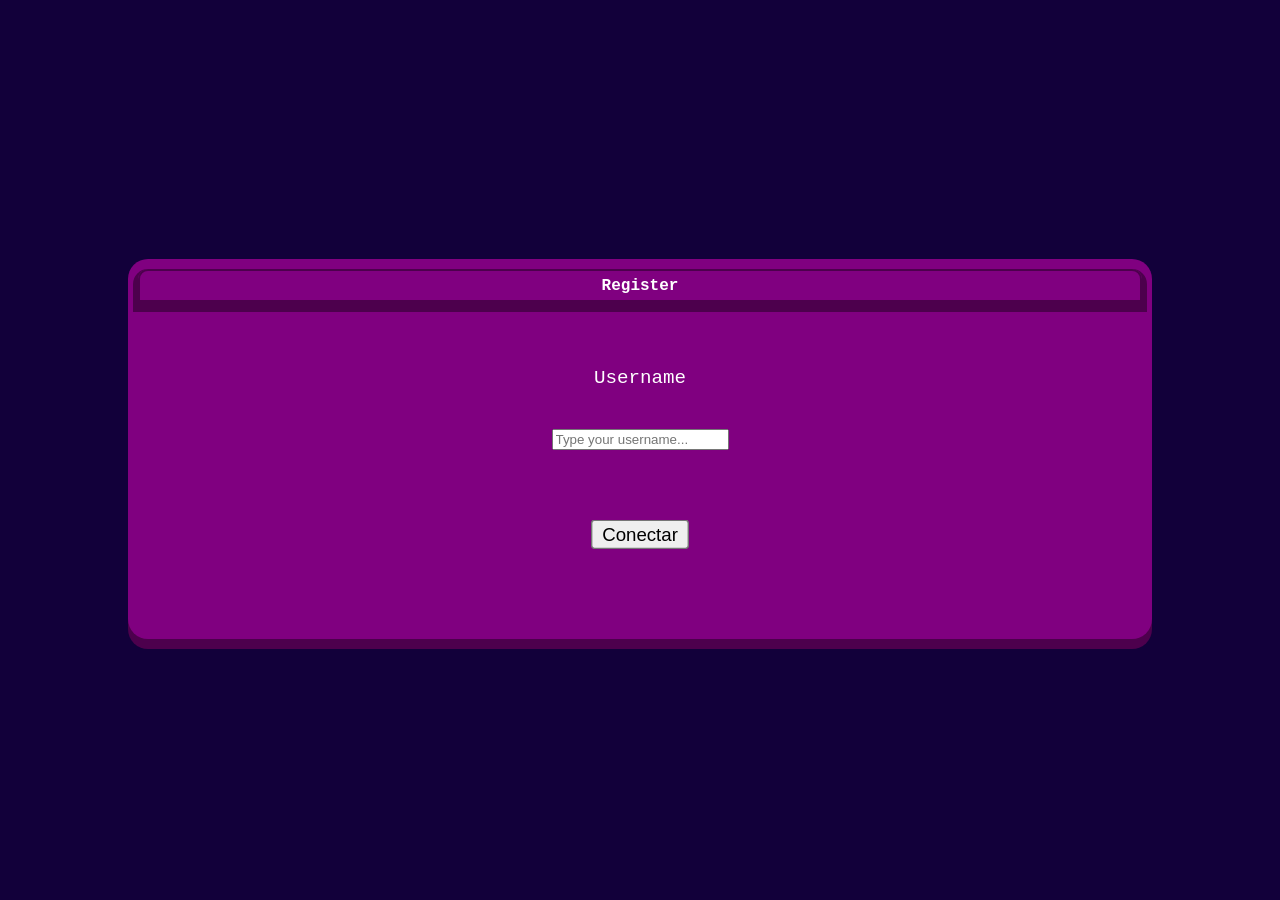
<file: frontend/index.html>
<!DOCTYPE html>
<html lang="en">
<head>
    <meta charset="UTF-8">
    <meta name="viewport" content="width=device-width, initial-scale=1.0">
    <link rel="stylesheet" href="styles.css">
    <title>Groupchat</title>
</head>
<body>
    <div class="tabs">
        <div class="tab register-tab">
            <header>
                Register
            </header>
            <form action="#" class="register-form">
                <label for="username">Username</label>
                <input type="text" name="username" id="username" placeholder="Type your username...">
                <div class="buttons">
                    <button class="connect">Conectar</button>
                </div>
            </form>
        </div>
        <div class="tab message-tab none">
            <header>
                Group Chat
            </header>
            <main>
                <div class="messages">
                    <template id="message-template">
                        <div class="message my-message">
                            <p class="username"></p>
                            <p class="message-content"></p>
                        </div>
                    </template>
                </div>
                <form action="#" class="">
                    <input type="text" name="msg-content" id="msg-content" placeholder="Type a message...">
                    <button class="msg-btn">Send</button>
                    <button class="update-btn">Update</button>
                </form>
            </main>
        </div>
    </div>
    
    <script type="module" src="main.js"></script>
</body>
</html>
</file>
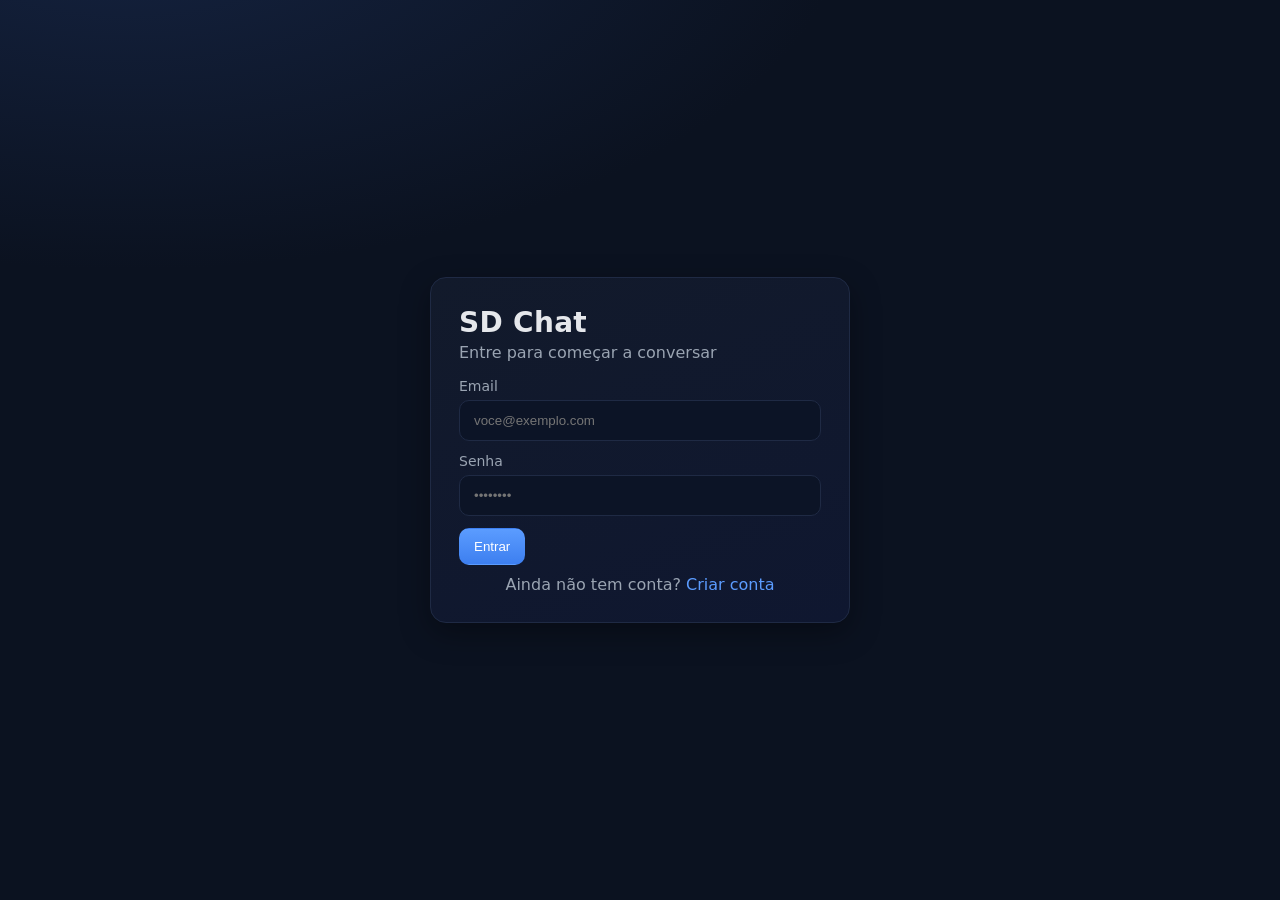
<file: static/index.html>
<!DOCTYPE html>
<html lang="pt-br">
<head>
  <meta charset="utf-8" />
  <title>SD Chat</title>
  <meta name="viewport" content="width=device-width, initial-scale=1" />
  <link rel="stylesheet" href="styles.css" />
</head>
<body>
  <!-- ===== Tela de Login ===== -->
  <main id="view-login" class="screen visible">
    <div class="container-center">
      <div class="card auth-card">
        <h1 class="title">SD Chat</h1>
        <p class="subtitle">Entre para começar a conversar</p>

        <label class="input">
          <span>Email</span>
          <input id="login_email" type="email" placeholder="voce@exemplo.com" />
        </label>

        <label class="input">
          <span>Senha</span>
          <input id="login_pass" type="password" placeholder="••••••••" />
        </label>

        <button id="btn_login" class="btn primary">Entrar</button>

        <div class="muted">
          Ainda não tem conta?
          <button id="open-register" class="linklike">Criar conta</button>
        </div>
      </div>
    </div>
  </main>

  <!-- ===== Tela do Chat ===== -->
  <main id="view-chat" class="screen">
    <header class="topbar">
      <div class="brand">SD Chat</div>
      <div class="me" id="me"></div>
      <button id="btn_logout" class="btn ghost">Sair</button>
    </header>

    <div class="layout">
      <aside class="panel left">
        <section class="panel-section">
          <div class="panel-header">
            <h3>Usuários</h3> 
            <button id="btn_list_users" class="btn small">Atualizar</button>
          </div>
          <ul id="users" class="list"></ul>
        </section>

        <section class="panel-section">
          <div class="panel-header">
            <h3>Novo grupo</h3>
          </div>
          <input id="group_title" class="input-plain" placeholder="Nome do grupo" />
          <div class="hint">Clique nos usuários para selecionar para o grupo. Use <b>Ctrl+Clique</b> para abrir um chat 1:1 como grupo.</div>
          <div id="selected_users" class="chips"></div>
          <button id="btn_create_group" class="btn full">Criar grupo</button>
        </section>

      <section class="panel center">
        <section class="panel-section">
          <div class="panel-header">
            <h3>Minhas conversas</h3>
            <button id="btn_list_convs" class="btn small">Atualizar</button>
          </div>
          <ul id="convs" class="list"></ul>
        </section>
      </section>

      <aside class="panel right">
        <section class="panel-section">
          <div id="current_conv" class="conv-title">Nenhuma conversa selecionada</div>
          <div id="msgs" class="messages"></div>
          <div class="sendbar">
            <input id="msg_text" class="input-plain" placeholder="Digite sua mensagem..." />
            <button id="btn_send" class="btn primary">Enviar</button>
          </div>
          <div class="actions-row">
            <button id="btn_leave_group" class="btn danger" title="Sair do grupo atual">Sair do grupo</button>
          </div>
        </section>
      </aside>
    </div>
  </main>

  <!-- ===== Modal de Cadastro ===== -->
  <div id="modal" class="modal">
    <div class="modal-backdrop" data-close></div>
    <div class="modal-card">
      <div class="modal-header">
        <h3>Criar conta</h3>
        <button class="icon-btn" data-close aria-label="Fechar">✕</button>
      </div>
      <div class="modal-body">
        <label class="input">
          <span>Nome</span>
          <input id="reg_name" placeholder="Seu nome completo" />
        </label>
        <label class="input">
          <span>Email</span>
          <input id="reg_email" type="email" placeholder="voce@exemplo.com" />
        </label>
        <label class="input">
          <span>Senha</span>
          <input id="reg_pass" type="password" placeholder="••••••••" />
        </label>
      </div>
      <div class="modal-footer">
        <button class="btn ghost" data-close>Cancelar</button>
        <button id="btn_reg" class="btn primary">Criar conta</button>
      </div>
    </div>
  </div>

  <script src="client.js"></script>
</body>
</html>
</file>
<file: frontend/styles.css>
:root {
    --background: rgb(18, 0, 58);
    --content-background: purple;
    --content-shadow: rgb(77, 0, 77);
    --message-background: rgb(45, 0, 45);
    --msg-triangle-size: 20px;
}

body {
    background-color: var(--background);
    display: flex;
    justify-content: center;
    align-items: center;
    height: 98vh;
    font-family: 'Courier New', Courier, monospace;
}

.tabs {
    width: 80vw;
}

.tab {
    background-color: var(--content-background);
    border-radius: 20px;
    padding: 10px;
    box-shadow: 0px 10px 0px 0px var(--content-shadow);
    display: flex;
    flex-direction: column;
    gap: 4%;
}

.none {
    display: none;
}

.register-tab {
    height: 40vh;
    justify-content: space-between;
}

.register-form {
    color: white;
    height: 100%;
    display: flex;
    flex-direction: column;
    justify-content: space-evenly;
    align-items: center;
    padding: 10px;
}

.register-form label {
    display: block;
    font-size: larger;
}

.buttons {
    display: flex;
    justify-content: center;
    align-items: center;
    flex-direction: column;
    gap: 10%;
    scale: 1.4;
    height: 30%;
}

.message-tab {
    height: 80vh;
    overflow: hidden;
}

header {
    border: 2px solid var(--content-shadow);
    display: flex;
    justify-content: center;
    align-items: center;
    color: white;
    font-weight: bold;
    border-top-left-radius: 10px;
    border-top-right-radius: 10px;
    height: 10%;
    box-shadow: 0px 5px 0px 5px var(--content-shadow);
}

main {
    color: white;
    height: 100%;
    border-bottom-left-radius: 10px;
    border-bottom-right-radius: 10px;
    display: flex;
    flex-direction: column;
    justify-content: space-between;
    gap: 2%;
}

.messages {
    background-color: var(--content-shadow);
    height: 60vh;
    padding: 10px;
    display: flex;
    flex-direction: column;
    gap: 2%;
    overflow-y: scroll;
    -ms-overflow-style: none; 
    scrollbar-width: none; 
}

.messages::-webkit-scrollbar {
  display: none;
}

.message {
    background-color: var(--message-background);
    position: relative;
    padding: 0px 10px;
}

.other-user-message {
    margin-left: var(--msg-triangle-size);
}

.my-message {
    margin-right: var(--msg-triangle-size);
}

.other-user-message::before, .my-message::after {
    content: "a";
    color: transparent;
    width: 20px;
    height: 20px;
    position: absolute;
    top: 0px;
    width: 0; 
    height: 0; 
    border-top: 25px solid var(--message-background);
}

.other-user-message::before {
    left: calc(0px - var(--msg-triangle-size));
    border-left: var(--msg-triangle-size) solid transparent;
}

.my-message::after {
    right: calc(0px - var(--msg-triangle-size));
    border-right: var(--msg-triangle-size) solid transparent;
}

.my-message .username {
    text-align: end;
}

.new-message {
    height: 7%;
    background-color: var(--content-background);
    overflow: hidden;
    bottom: 10px;
    box-shadow: 0px 10px 0px 0px var(--content-background);
    display: flex;
    justify-content: space-between;
    align-items: center;
    gap: 1%;
    border-bottom-left-radius: 10px;
    border-bottom-right-radius: 10px;
}

.new-message * {
    height: 100%;
}

#msg-content {
    width: 100%;
}
</file>
<file: static/styles.css>
:root{
  --bg: #0b1220;
  --card: #121a2b;
  --panel: #0f172a;
  --muted: #9aa4b2;
  --text: #e5e7eb;
  --primary: #5b9cff;
  --primary-600: #3d7ff0;
  --danger: #ef4444;
  --ring: rgba(91,156,255,.35);
  --border: #1f2a44;
  --chip: #1b2740;
  --shadow: 0 10px 30px rgba(0,0,0,.35);
}

* { box-sizing: border-box; }
html, body { height: 100%; }
body{
  margin: 0; color: var(--text); background: radial-gradient(1200px 600px at 10% -10%, #13203b 10%, transparent 60%) , var(--bg);
  font-family: ui-sans-serif, system-ui, -apple-system, Segoe UI, Roboto, "Helvetica Neue", Arial, "Noto Sans", "Liberation Sans", sans-serif;
}

/* ===== helpers ===== */
.screen{ display:none; }
.screen.visible{ display:block; }
.container-center{
  min-height: 100vh; display: grid; place-items: center; padding: 24px;
}
.card{
  background: linear-gradient(160deg, var(--card), #0f1730);
  border: 1px solid var(--border);
  border-radius: 16px; padding: 28px; width: 100%; max-width: 420px;
  box-shadow: var(--shadow);
}
.title{ margin: 0 0 4px; font-size: 28px; font-weight: 700; letter-spacing: .3px; }
.subtitle{ margin: 0 0 16px; color: var(--muted); }

.input{ display:flex; flex-direction: column; gap:6px; margin-bottom: 12px; }
.input span{ color: var(--muted); font-size: 14px; }
.input input{
  background: #0c1426; border: 1px solid var(--border); color: var(--text);
  padding: 12px 14px; border-radius: 10px; outline: none;
}
.input input:focus{ border-color: var(--primary); box-shadow: 0 0 0 4px var(--ring); }

.input-plain{
  width: 100%; background: #0c1426; border: 1px solid var(--border); color: var(--text);
  padding: 10px 12px; border-radius: 10px; outline: none;
}
.input-plain:focus{ border-color: var(--primary); box-shadow: 0 0 0 4px var(--ring); }

.btn{
  border: 1px solid var(--border); background: #15203a; color: var(--text);
  padding: 10px 14px; border-radius: 10px; cursor: pointer; transition: .15s ease; box-shadow: none;
}
.btn:hover{ transform: translateY(-1px); }
.btn:active{ transform: translateY(0px) scale(.99); }
.btn.primary{ background: linear-gradient(180deg, var(--primary), var(--primary-600)); border-color: transparent; color: white; }
.btn.ghost{ background: transparent; }
.btn.small{ padding: 6px 10px; font-size: 13px; }
.btn.full{ width: 100%; }
.btn.danger{ background: linear-gradient(180deg, #f87171, #ef4444); border-color: transparent; color: #fff; }

.linklike{
  border: none; background: transparent; color: var(--primary); cursor: pointer; padding: 0; font: inherit;
}
.muted{ color: var(--muted); text-align: center; margin-top: 10px; }

/* ===== Topbar & Layout ===== */
.topbar{
  display:flex; align-items:center; justify-content: space-between;
  padding: 12px 18px; border-bottom: 1px solid var(--border); background: rgba(9,15,28,.6); backdrop-filter: blur(8px);
  position: sticky; top: 0; z-index: 10;
}
.brand{ font-weight: 700; letter-spacing:.4px; }
.me{ color: var(--muted); }

.layout{
  display: grid; grid-template-columns: 320px 1fr 480px; gap: 16px;
  padding: 16px; max-width: 1380px; margin: 0 auto;
}
.panel{
  background: linear-gradient(160deg, var(--panel), #0c1325);
  border: 1px solid var(--border); border-radius: 16px; min-height: 360px; box-shadow: var(--shadow);
}
.panel-section{ padding: 16px; }
.panel-header{ display:flex; align-items:center; justify-content: space-between; margin-bottom: 12px; }
.list{ list-style:none; margin:0; padding:0; }
.list li{
  padding: 10px 12px; border: 1px solid transparent; border-radius: 10px; margin-bottom: 8px;
  background: rgba(255,255,255,.02); cursor: pointer;
}
.list li:hover{ border-color: var(--border); background: rgba(255,255,255,.04); }

.hint{ color: var(--muted); font-size: 12px; margin: 8px 0; }
.chips{ display:flex; flex-wrap: wrap; gap: 6px; margin: 8px 0 12px; }
.chips .chip{
  background: var(--chip); border: 1px solid var(--border); color: var(--text);
  padding: 6px 10px; border-radius: 999px; font-size: 12px;
}

.conv-title{ font-weight: 600; margin-bottom: 8px; }
.messages{
  height: 360px; overflow: auto; border: 1px solid var(--border);
  background: #0a1120; border-radius: 12px; padding: 10px;
}
.messages .msg{ margin-bottom: 8px; }
.messages .msg b{ color: #eaf2ff; }
.sendbar{ display:flex; gap: 8px; margin-top: 10px; }
.actions-row{ display:flex; gap: 8px; margin-top: 8px; }

.log{
  background: #0a1120; border: 1px dashed var(--border); border-radius: 12px; min-height: 80px;
  padding: 10px; font-size: 12px; color: #b7c1cf; white-space: pre-wrap;
}

/* ===== Modal ===== */
.modal{ position: fixed; inset: 0; display:none; }
.modal.show{ display:block; }
.modal-backdrop{
  position:absolute; inset:0; background: rgba(2,8,23,.7); backdrop-filter: blur(3px);
}
.modal-card{
  position: absolute; left:50%; top:50%; transform: translate(-50%,-50%);
  width: 100%; max-width: 460px; background: linear-gradient(170deg, var(--card), #0f1730);
  border: 1px solid var(--border); border-radius: 16px; box-shadow: var(--shadow);
}
.modal-header, .modal-footer{ padding: 16px; border-bottom: 1px solid var(--border); }
.modal-footer{ border-top: 1px solid var(--border); border-bottom: none; display:flex; justify-content: flex-end; gap:10px; }
.modal-body{ padding: 16px; }
.icon-btn{
  border: 1px solid var(--border); background: #15203a; color: var(--text);
  padding: 6px 10px; border-radius: 8px; cursor: pointer;
}

/* ===== Responsivo ===== */
@media (max-width: 1100px){
  .layout{ grid-template-columns: 1fr; }
  .panel.right .messages{ height: 280px; }
}
</file>
